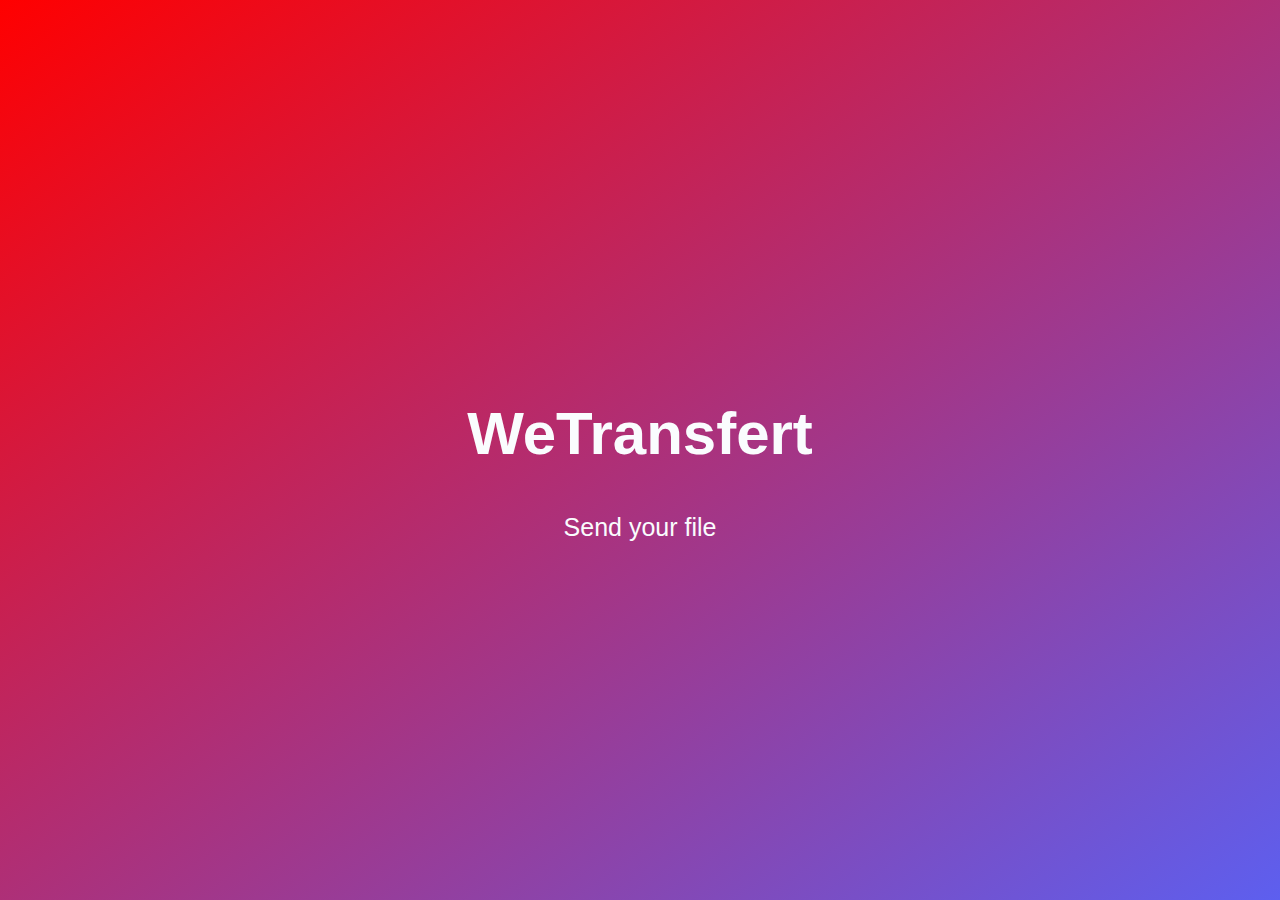
<file: templates/index.html>
<!DOCTYPE html>
<html lang="en">

<head>
    <meta charset="UTF-8">
    <meta name="viewport" content="width=device-width, initial-scale=1.0">
    <title>Home</title>
    <link rel="stylesheet" href="/UTILS/static/css/index.css">
</head>

<body>
    <div class="content">
        <h1>WeTransfert</h1>
        
        <div class="form">
            <a href="/upload_view" class="btn">Send your file</a>            
        </div>
    </div>
  
</body>

</html>
</file>
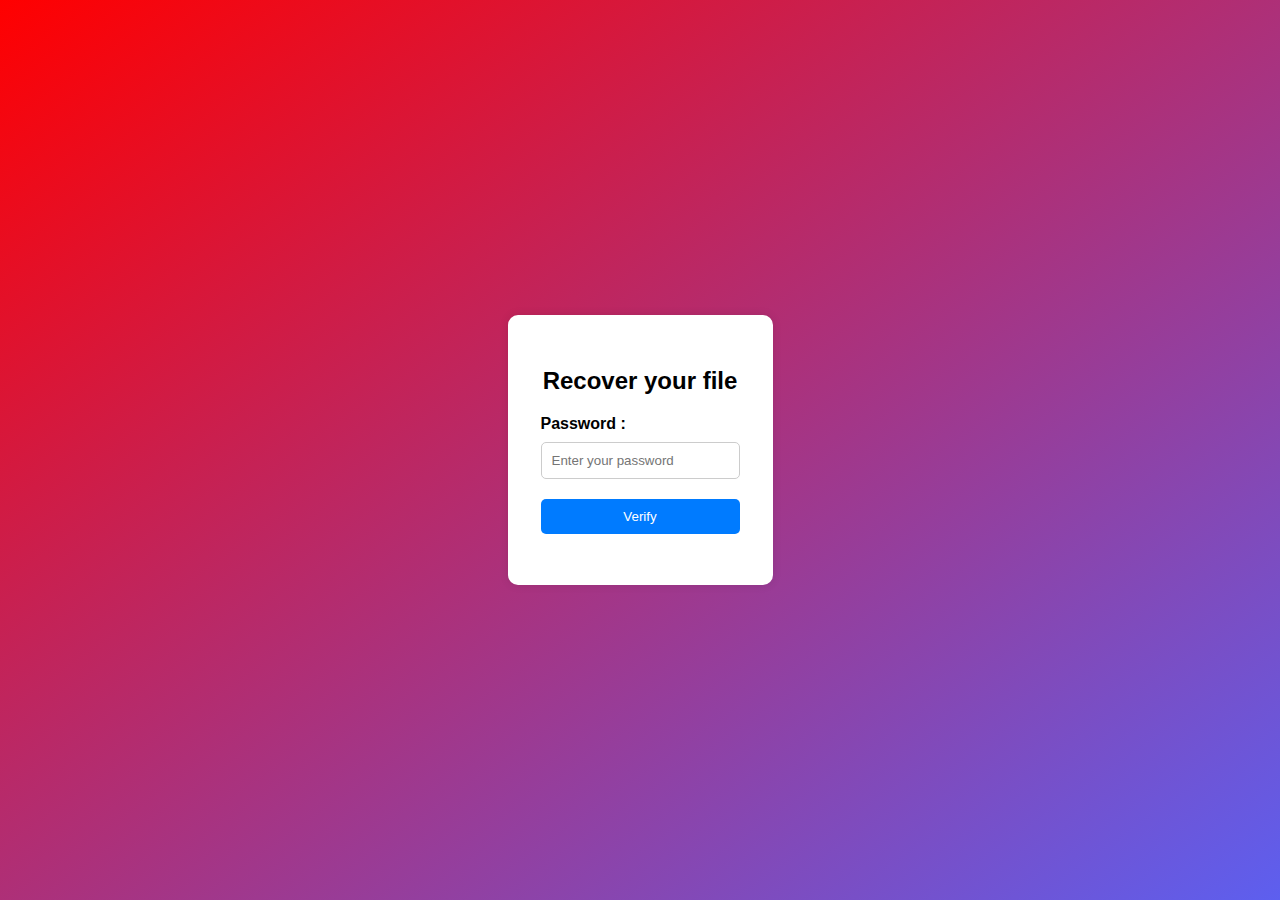
<file: templates/download.html>
<!DOCTYPE html>
<html lang="en">

<head>
    <meta charset="UTF-8">
    <meta name="viewport" content="width=device-width, initial-scale=1.0">
    <title>Download</title>
    <link rel="stylesheet" href="/UTILS/static/css/download.css">
</head>

    <body>
        <div class="container">
            <h2>Recover your file</h2>
            <form id="downloadForm" action="/submit" method="post">
                <div class="form-group">
                    <label for="password">Password :</label>
                    <input type="password" id="password" name="password" placeholder="Enter your password" required>
                </div>
                <button type="submit">Verify</button>
                <br />
                <a id="file_link" href="#"></a>
            </form>
        </div>
        <script>
            window.onload = function () {
                document.getElementById("downloadForm").addEventListener("submit", function (event) {
                    event.preventDefault(); 

                    var form_data = new FormData();

                    var crypted_file_path = getParameterByName('file_path');
                    var password = document.getElementsByName("password")[0].value;
                    var to_email = getParameterByName('to');
                    var from_email = getParameterByName('from');

                    form_data.append('crypted_file_path', crypted_file_path)
                    form_data.append('password', password)
                    form_data.append('to_email', to_email)
                    form_data.append('from_email', from_email)

                    fetch('/getFilePath', {
                        method: 'POST',
                        body: form_data // Send data form
                    })
                        .then(response => response.json())
                        .then(data => {
                            // Check if returned data is an error
                            if (data.error == null) {
                              
                                var linkElement = document.createElement("a");
                                linkElement.href = data.file_path;
                                linkElement.textContent = "Click here to download file";

                                var existingLink = document.getElementById("file_link");
                                existingLink.parentNode.replaceChild(linkElement, existingLink);
                            } else {
                                alert(data.error);
                            }
                        })
                        .catch(error => {
                            console.error('Erreur :', error);
                            alert("Error when trying to download file.");
                        });
                });

                // Function to get parameter in the url
                function getParameterByName(name, url) {
                    if (!url) url = window.location.href;
                    name = name.replace(/[\[\]]/g, "\\$&");
                    var regex = new RegExp("[?&]" + name + "(=([^&#]*)|&|#|$)"),
                        results = regex.exec(url);
                    if (!results) return null;
                    if (!results[2]) return '';
                    return decodeURIComponent(results[2].replace(/\+/g, " "));
                }
            };
        </script>
    </body>
</html>
</file>
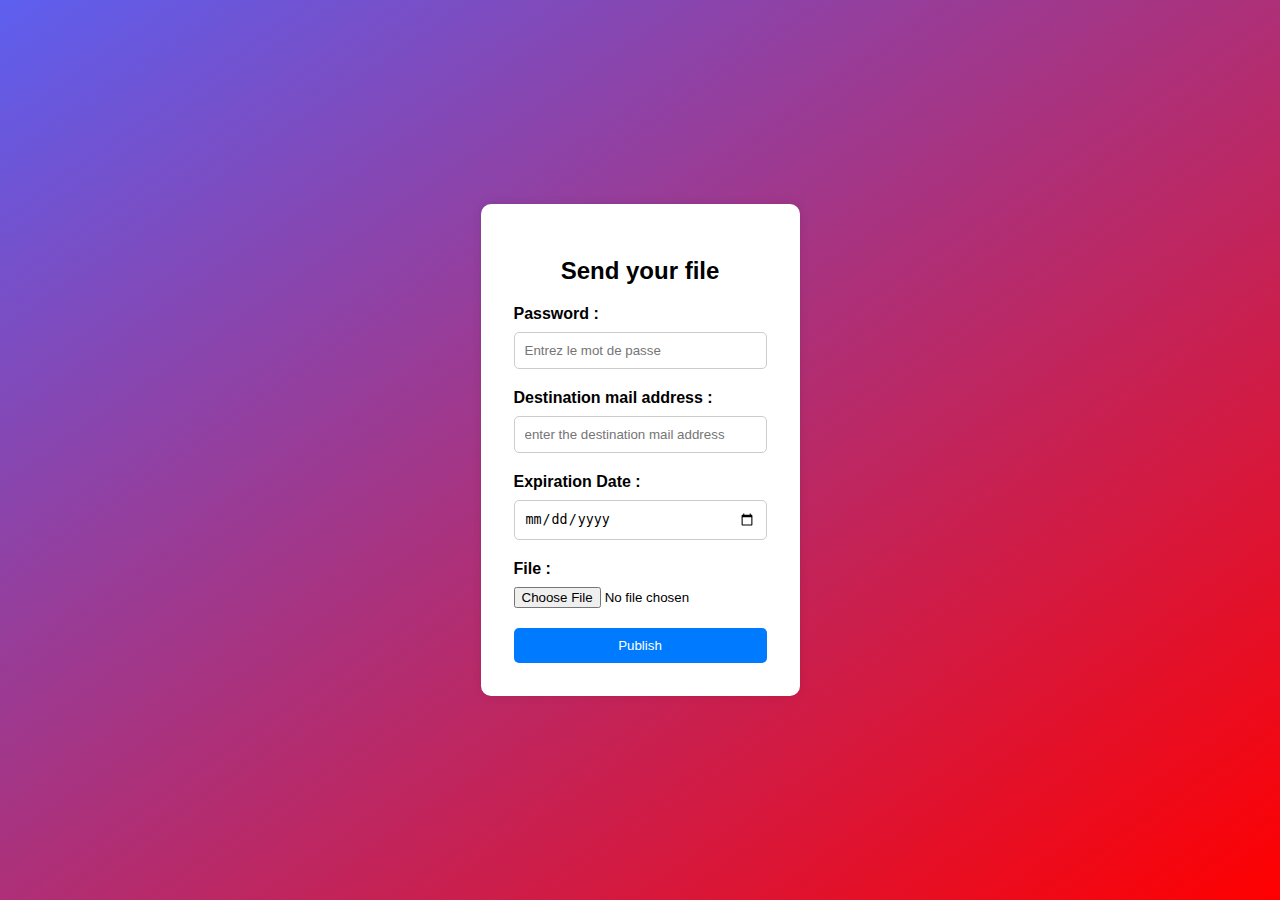
<file: templates/upload.html>
<!DOCTYPE html>
<html lang="en">

<head>
    <meta charset="UTF-8">
    <meta name="viewport" content="width=device-width, initial-scale=1.0">
    <title>Upload</title>
    <link rel="stylesheet" href="/UTILS/static/css/upload.css">
</head>

<body>
    <div class="container">
        <h2>Send your file</h2>
        <form action="/upload" method="post" enctype="multipart/form-data" id="uploadForm">
            <div class="form-group">
                <label for="password">Password :</label>
                <input type="password" id="password" name="password"
                       placeholder="Entrez le mot de passe" required>
            </div>
            <div class="form-group">
                <label for="to_email">Destination mail address :</label>
                <input type="email" id="to_email" name="to_email"
                       placeholder="enter the destination mail address" required>
            </div>
            <div class="form-group">
                <label for="expiration_date">Expiration Date :</label>
                <input type="date" id="expiration_date" name="expiration_date" required>
            </div>
            <div class="form-group">
                <label for="file">File :</label>
                <input type="file" id="file" name="file" required>
            </div>
            <button type="submit">Publish</button>
        </form>
    </div>
    <script>
        document.getElementById("uploadForm").addEventListener("submit", function (event) {
            event.preventDefault(); 
           
            fetch('/upload', {
                method: 'POST',
                body: new FormData(document.getElementById("uploadForm")) 
            })
                .then(response => response.json())
                .then(data => {
                    console.log(data); 
                    alert(data.message);
                })
                .catch(error => {
                    console.error('Error :', error);
                    alert("Error when trying to upload file");
                });
        });
    </script>
</body>

</html>
</file>
<file: UTILS/static/css/index.css>
body {
    display: flex;
    height: 100vh;
    justify-content: center;
    align-items: center;
    font-family: Arial, sans-serif;
    margin: 0;
    padding: 0;
    background-image: linear-gradient(to bottom right, #ff0000, #5d5fef);
}

p{
    cursor: pointer;
}

.form{
    display: flex;
    align-items: center;
    justify-content: center;
    flex-direction: column;
    align-content: center;
}


h1{
    color: #fafcfe;
    margin-bottom: 5vh;
    font-size: 60px;
}

a{
    font-size: 25px;
    color: #fafcfe;
    text-decoration: none;
}

.content{
    display: flex;
    align-items: center;
    justify-content: center;
    flex-direction: column;
    align-content: center;

}

.hr-line {
    width: 72%;
    border: none;
    border-top: 4px solid #fafcfe; /* Couleur de la ligne */
    margin: 0;
    padding: 0;
    margin-top: 3vh;
    margin-bottom: 3vh;
}
</file>
<file: UTILS/static/css/download.css>
body {
    display: flex;
    height: 100vh;
    justify-content: center;
    align-items: center;
    font-family: Arial, sans-serif;
    margin: 0;
    padding: 0;
    background-image: linear-gradient(to bottom right, #ff0000, #5d5fef);
}

.container {
    max-width: 600px;
    margin: 50px auto;
    padding: 33px;
    background-color: #fff;
    border-radius: 10px;
    box-shadow: 0 0 10px rgba(0, 0, 0, 0.1);
}

h2 {
    text-align: center;
    margin-bottom: 20px;
}

.form-group {
    margin-bottom: 20px;
}

label {
    margin-bottom: 1vh;
    display: block;
    font-weight: bold;
}

input[type="text"],
input[type="email"],
input[type="password"],
textarea {
    width: 100%;
    padding: 10px;
    border: 1px solid #ccc;
    border-radius: 5px;
    box-sizing: border-box;
}

textarea {
    height: 150px;
}

button {
    display: block;
    width: 100%;
    padding: 10px;
    background-color: #007bff;
    color: #fff;
    border: none;
    border-radius: 5px;
    cursor: pointer;
    transition: background-color 0.3s ease;
}

button:hover {
    background-color: #0056b3;
}
</file>
<file: UTILS/static/css/upload.css>
body {
    display: flex;
    height: 100vh;
    justify-content: center;
    align-items: center;
    font-family: Arial, sans-serif;
    margin: 0;
    padding: 0;
    background-image: linear-gradient(to bottom right, #5d5fef, #ff0000);
}
.container {
    max-width: 600px;
    margin: 50px auto;
    padding: 33px;
    background-color: #fff;
    border-radius: 10px;
    box-shadow: 0 0 10px rgba(0, 0, 0, 0.1);
}

h2 {
    text-align: center;
    margin-bottom: 20px;
}

.form-group {
    margin-bottom: 20px;
}

label {
    margin-bottom: 1vh;
    display: block;
    font-weight: bold;
}

input[type="text"],
input[type="email"],
input[type="password"],
input[type="date"],
textarea {
    width: 100%;
    padding: 10px;
    border: 1px solid #ccc;
    border-radius: 5px;
    box-sizing: border-box;
}

textarea {
    height: 150px;
}

button {
    display: block;
    width: 100%;
    padding: 10px;
    background-color: #007bff;
    color: #fff;
    border: none;
    border-radius: 5px;
    cursor: pointer;
    transition: background-color 0.3s ease;
}

button:hover {
    background-color: #0056b3;
}
</file>
